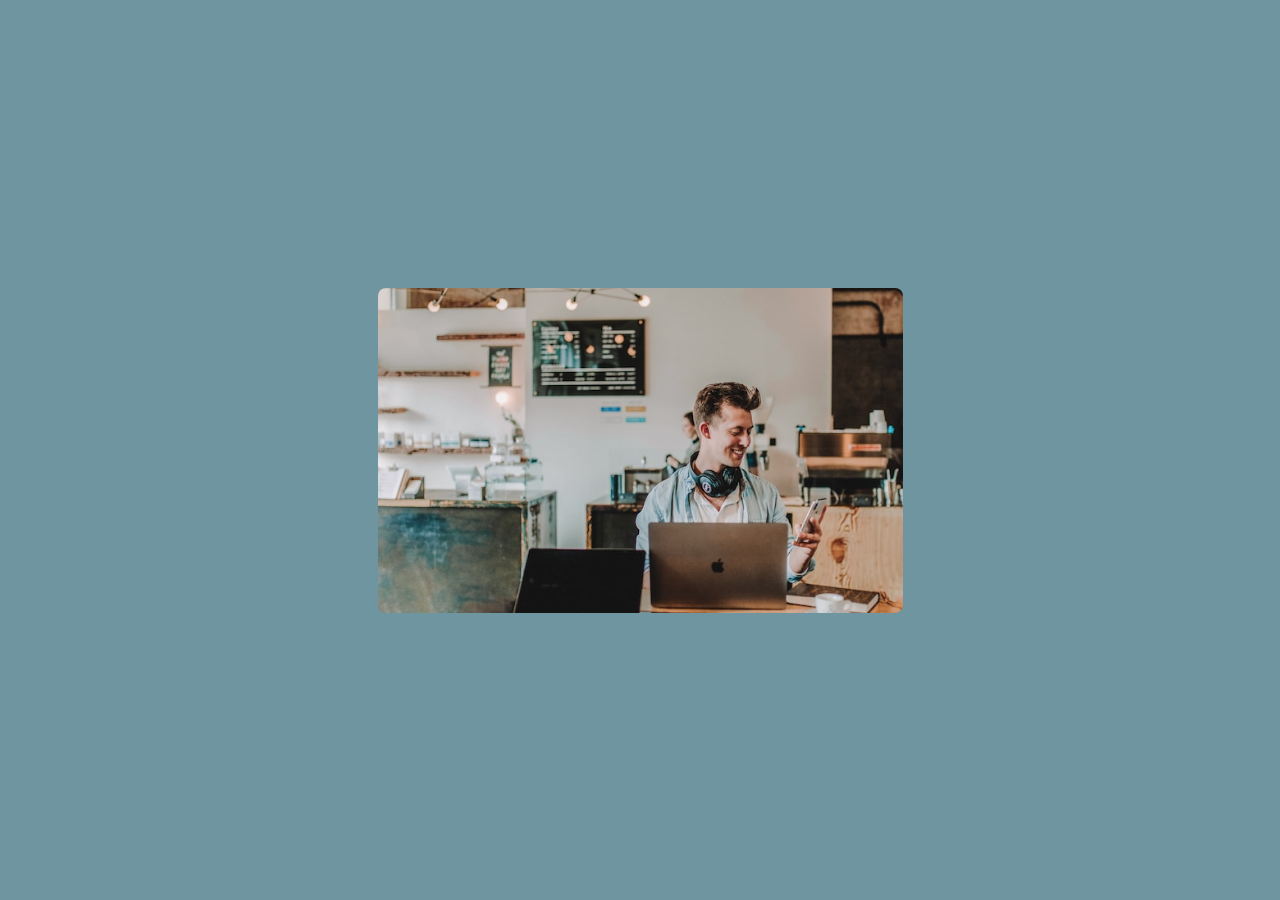
<file: Card_No.06/index.html>
<!DOCTYPE html>
<html lang="en">
  <head>
    <meta charset="UTF-8" />
    <meta name="viewport" content="width=device-width, initial-scale=1.0" />
    <link rel="stylesheet" href="CSS/style.css" />
    <title>Card No.06</title>
  </head>
  <body>
    <div class="container">
      <figure class="card">
        <img
          class="card__image"
          src="austin_640w_408h.jpg"
          alt="Male designer"
          width="640"
          height="408"
          loading="lazy"
          fetchpriority="high"
          srcset=""
        />
        <figcaption class="card__body">
          <div>
            <h2 class="card__category">John Doe</h2>

            <p class="card__author">Designer</p>
          </div>
          <a href="#" class="card__button">View Resume</a>
        </figcaption>
      </figure>
    </div>
  </body>
</html>
</file>
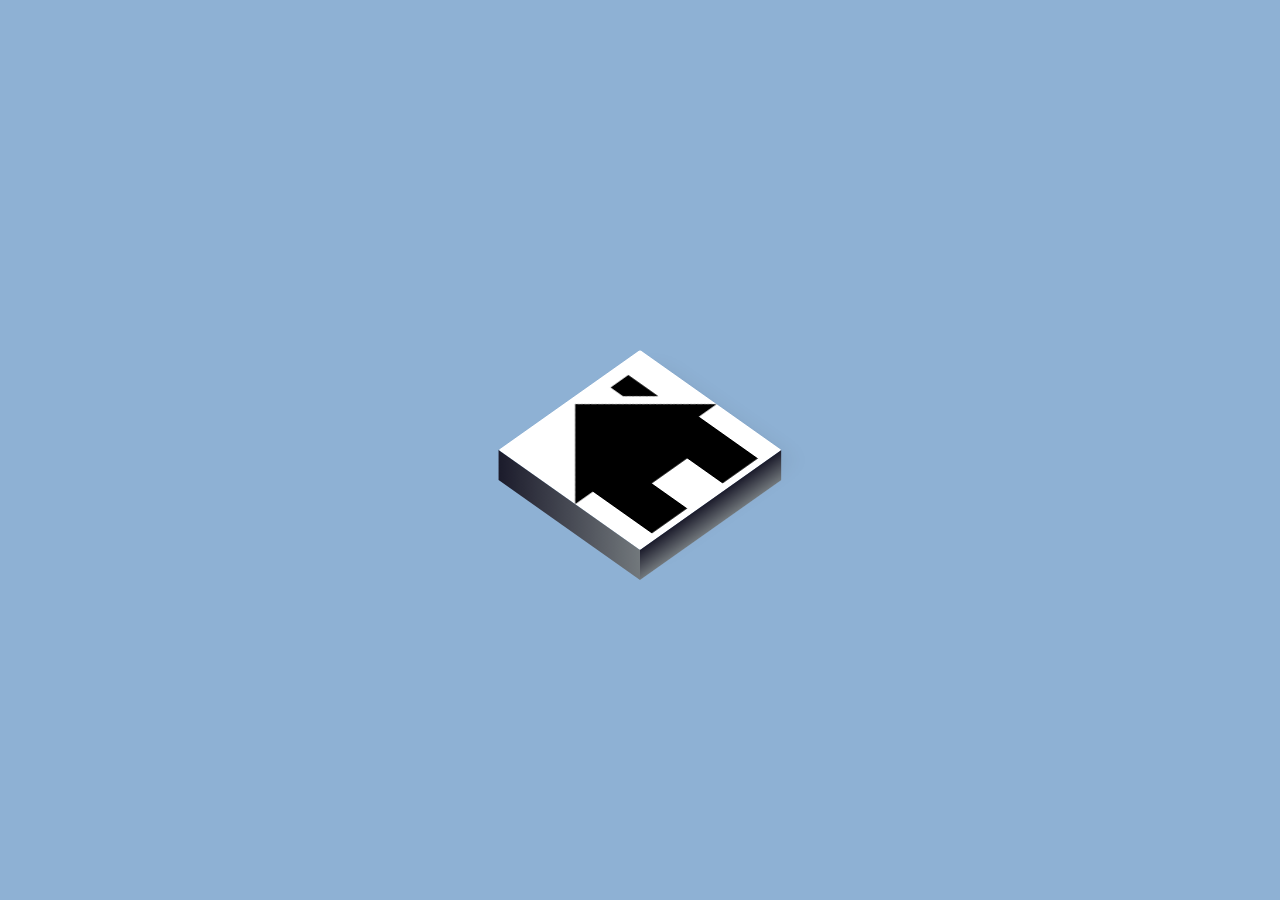
<file: Isometric_Icon_Hover/index.html>
<!DOCTYPE html>
<html lang="en">
  <head>
    <meta charset="UTF-8" />
    <meta http-equiv="X-UA-Compatible" content="IE=edge" />
    <meta name="viewport" content="width=device-width, initial-scale=1.0" />
     <link
      rel="stylesheet"
      href="https://cdnjs.cloudflare.com/ajax/libs/font-awesome/6.1.1/css/all.min.css"
      integrity="sha512-KfkfwYDsLkIlwQp6LFnl8zNdLGxu9YAA1QvwINks4PhcElQSvqcyVLLD9aMhXd13uQjoXtEKNosOWaZqXgel0g=="
      crossorigin="anonymous"
      referrerpolicy="no-referrer"
    />
    <link rel="stylesheet" href="style.css" />
    <title>Isometric Icon Hover</title>
  </head>
  <body>
    
      <div class="isometric"></div>
    
    <script src="main.js"></script>
  </body>
</html>
</file>
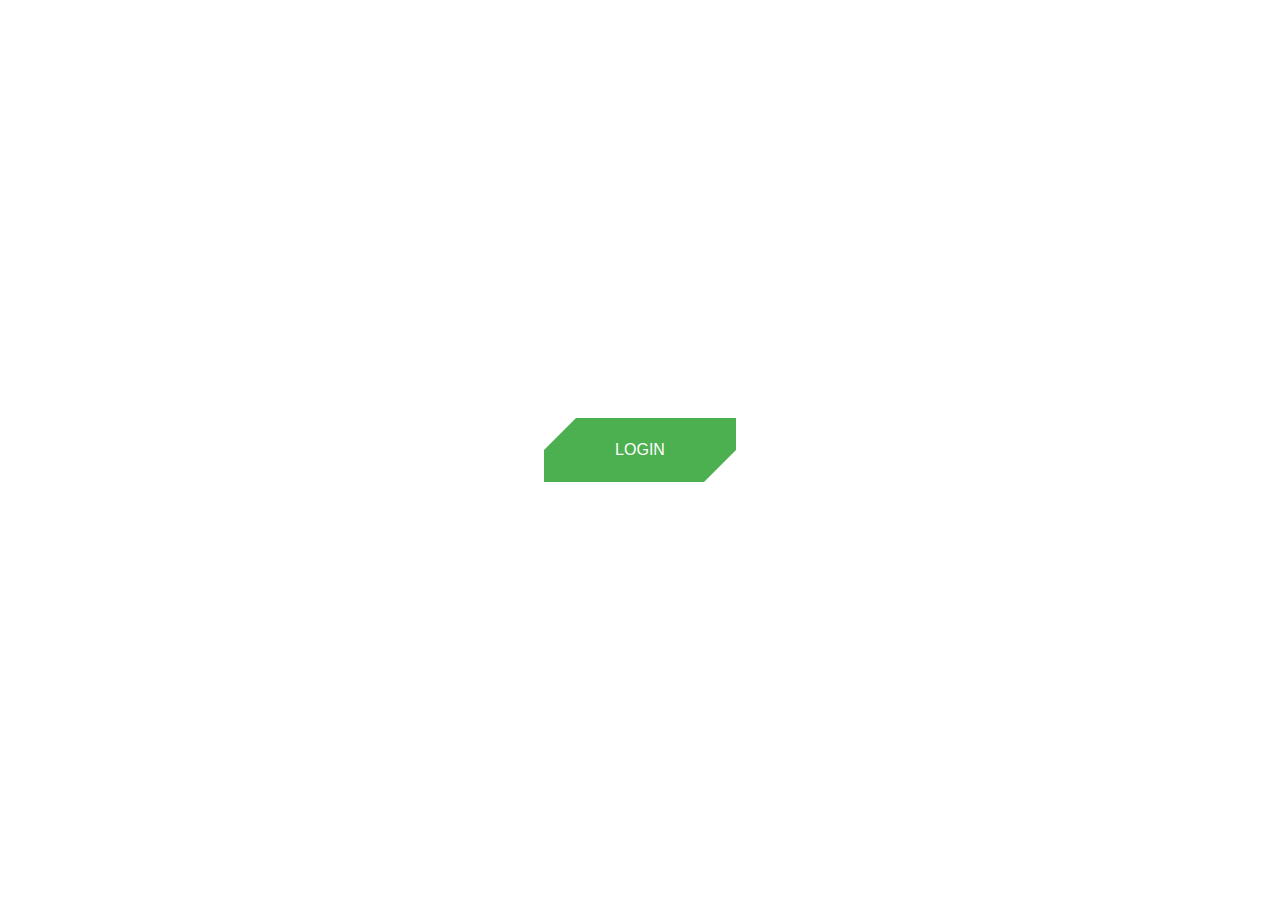
<file: Buttons/Clipped_Button/index.html>
<!DOCTYPE html>
<html lang="en">
  <head>
    <meta charset="UTF-8" />
    <meta name="viewport" content="width=device-width, initial-scale=1.0" />
    <link rel="stylesheet" href="style.css" />
    <title>Clipped Button</title>
  </head>
  <body>
    <div class="container">
      <button class="clip">LOGIN</button>
    </div>
  </body>
</html>
</file>
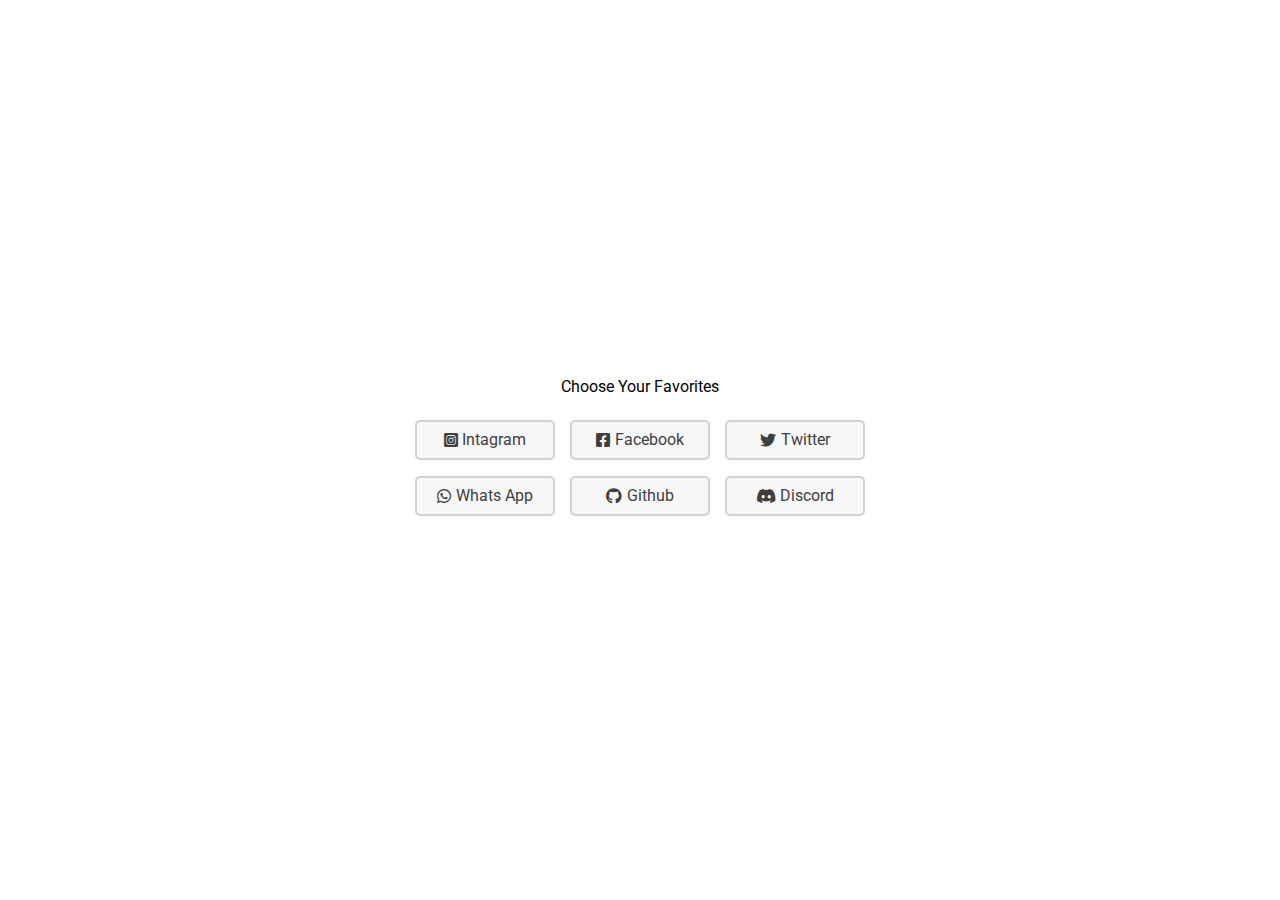
<file: Buttons/Custom_Checkbox/index.html>
<!DOCTYPE html>
<html lang="en">
  <head>
    <meta charset="UTF-8" />
    <meta http-equiv="X-UA-Compatible" content="IE=edge" />
    <meta name="viewport" content="width=device-width, initial-scale=1.0" />
    <link
      rel="stylesheet"
      href="https://cdnjs.cloudflare.com/ajax/libs/font-awesome/5.15.4/css/all.min.css"
      integrity="sha512-1ycn6IcaQQ40/MKBW2W4Rhis/DbILU74C1vSrLJxCq57o941Ym01SwNsOMqvEBFlcgUa6xLiPY/NS5R+E6ztJQ=="
      crossorigin="anonymous"
      referrerpolicy="no-referrer"
    />
    <link rel="stylesheet" href="style.css" />
    <title>Custom Checkbox</title>
  </head>
  <body>
    <p>Choose Your Favorites</p>
    <div class="container">
      <div class="checkbox">
        <input type="checkbox" name="" id="" />
        <div class="box">
          <i class="fab fa-instagram-square"></i>
          <p data-text="Instagram">Intagram</p>
        </div>
      </div>

      <div class="checkbox">
        <input type="checkbox" name="" id="" />
        <div class="box">
          <i class="fab fa-facebook-square"></i>
          <p data-text="Facebook">Facebook</p>
        </div>
      </div>

      <div class="checkbox">
        <input type="checkbox" name="" id="" />
        <div class="box">
          <i class="fab fa-twitter"></i>
          <p data-text="Twitter">Twitter</p>
        </div>
      </div>

      <div class="checkbox">
        <input type="checkbox" name="" id="" />
        <div class="box">
          <i class="fab fa-whatsapp"></i>
          <p data-text="Whats App">Whats App</p>
        </div>
      </div>

      <div class="checkbox">
        <input type="checkbox" name="" id="" />
        <div class="box">
          <i class="fab fa-github"></i>
          <p data-text="Github">Github</p>
        </div>
      </div>

      <div class="checkbox">
        <input type="checkbox" name="" id="" />
        <div class="box">
          <i class="fab fa-discord"></i>
          <p data-text="Discord">Discord</p>
        </div>
      </div>
    </div>
  </body>
</html>
</file>
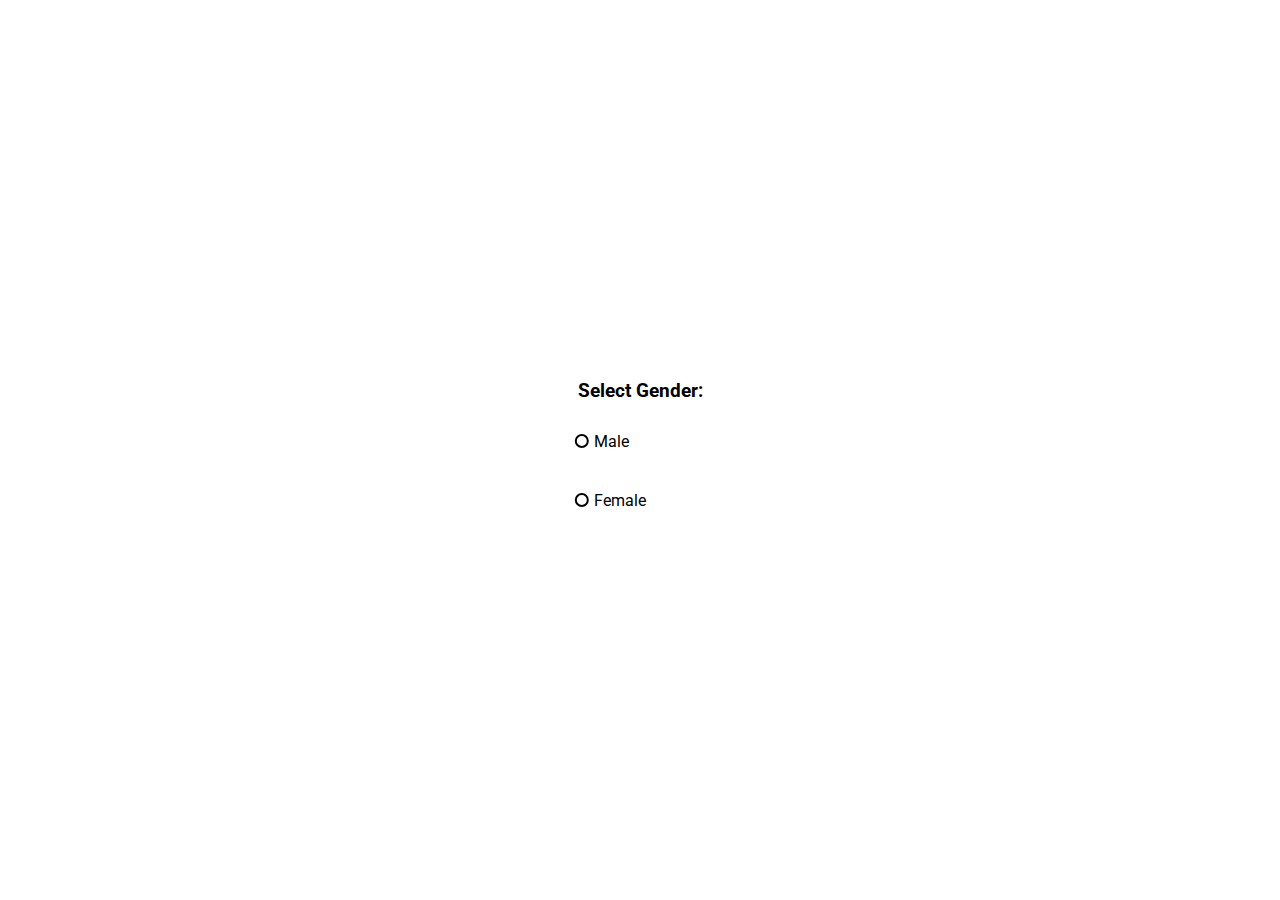
<file: Buttons/Custom_Radio_Button/index.html>
<!DOCTYPE html>
<html lang="en">
  <head>
    <meta charset="UTF-8" />
    <meta http-equiv="X-UA-Compatible" content="IE=edge" />
    <meta name="viewport" content="width=device-width, initial-scale=1.0" />
    <link rel="stylesheet" href="style.css" />
    <title>Custom Radio Button</title>
  </head>
  <body>
    <div class="container">
     <h3>Select Gender:</h3>
      <div class="btn">
        <input type="radio" name="gender" id="Male" />
        <label for="Male">Male</label>
      </div>
      <div class="btn">
        <input type="radio" name="gender" id="Female" />
        <label for="Female">Female</label>
      </div>
    </div>

    <script src="main.js"></script>
  </body>
</html>
</file>
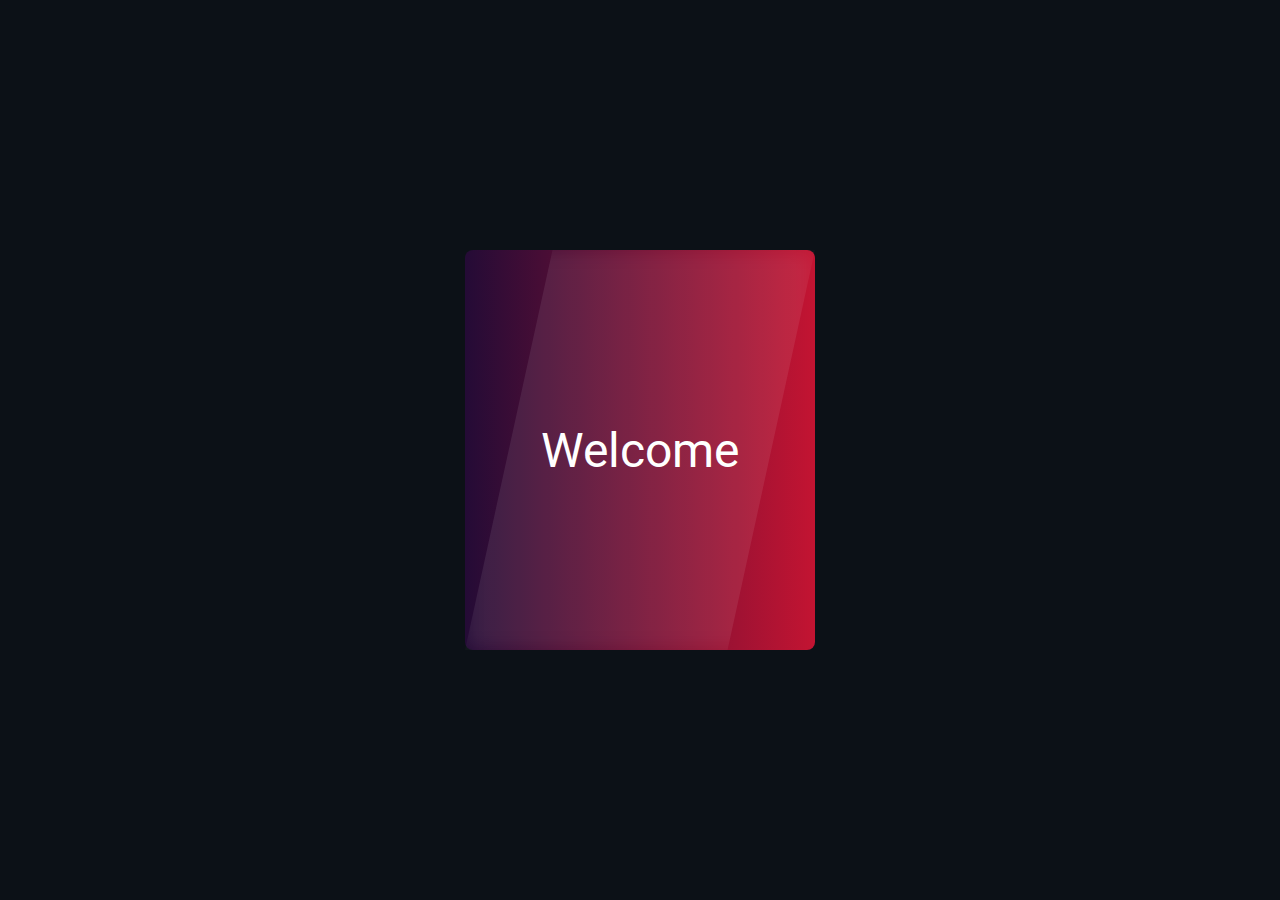
<file: Cards/Card_Hover_2/index.html>
<!DOCTYPE html>
<html lang="en">
  <head>
    <meta charset="UTF-8" />
    <meta http-equiv="X-UA-Compatible" content="IE=edge" />
    <meta name="viewport" content="width=device-width, initial-scale=1.0" />
    <title>Card Hover 2</title>
    <link rel="stylesheet" href="style.css" />
  </head>
  <body>
    <div class="main center">
      <div class="card center">
        <p class="heading">Welcome</p>
        <p class="text">
         Lorem ipsum dolor sit amet consectetur adipisicing elit. Consequatur quo tempora at magnam quidem necessitatibus.
        </p>
        <button class="btn">Read More</button>
      </div>
    </div>
  </body>
</html>
</file>
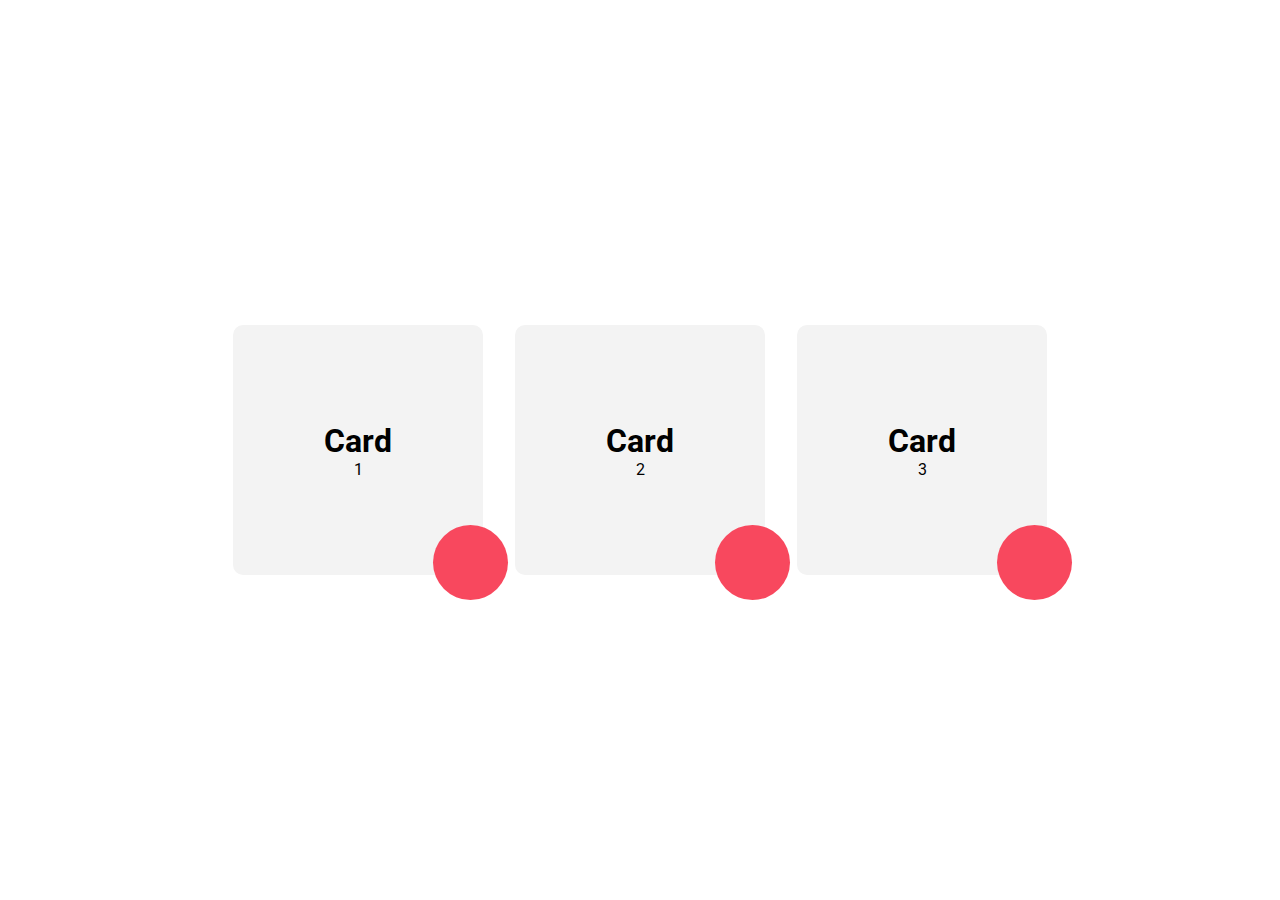
<file: Cards/Card_Hover_Effect/index.html>
<!DOCTYPE html>
<html lang="en">
  <head>
    <meta charset="UTF-8" />
    <meta http-equiv="X-UA-Compatible" content="IE=edge" />
    <meta name="viewport" content="width=device-width, initial-scale=1.0" />
    <link rel="stylesheet" href="style.css" />
    <title>Hover Effect</title>
  </head>
  <body>
    <div class="card">
      <h1>Card</h1>
      <p>1</p>
    </div>

    <div class="card">
      <h1>Card</h1>
      <p>2</p>
    </div>

    <div class="card">
      <h1>Card</h1>
      <p>3</p>
    </div>
  </body>
</html>
</file>
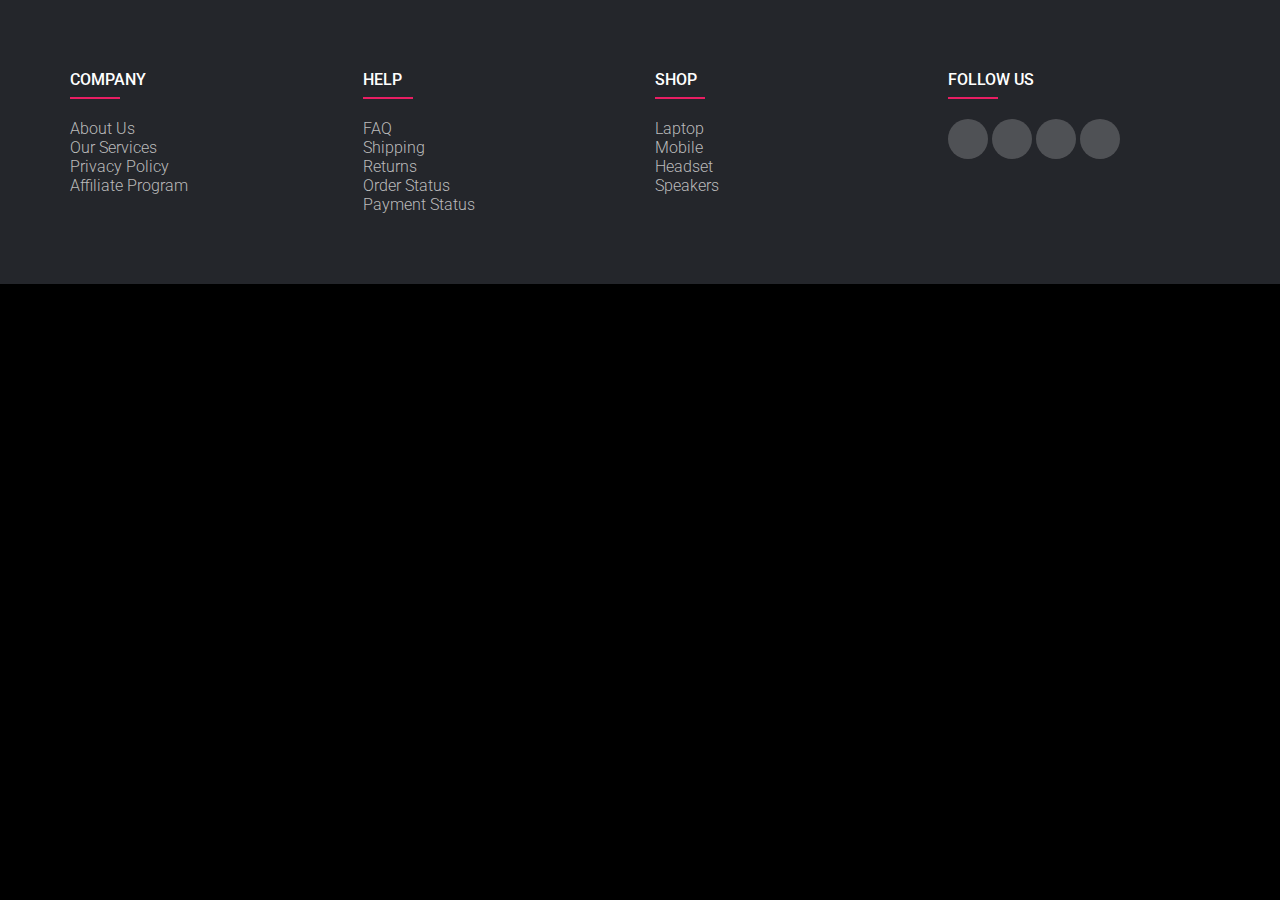
<file: Footer/Responsive_Footer/index.html>
<!DOCTYPE html>
<html lang="en">
  <head>
    <meta charset="UTF-8" />
    <meta http-equiv="X-UA-Compatible" content="IE=edge" />
    <meta name="viewport" content="width=device-width, initial-scale=1.0" />

    <link
      rel="stylesheet"
      href="https://cdnjs.cloudflare.com/ajax/libs/font-awesome/6.1.1/css/all.min.css"
      integrity="sha512-KfkfwYDsLkIlwQp6LFnl8zNdLGxu9YAA1QvwINks4PhcElQSvqcyVLLD9aMhXd13uQjoXtEKNosOWaZqXgel0g=="
      crossorigin="anonymous"
      referrerpolicy="no-referrer"
    />

    <link rel="stylesheet" href="style.css" />
    <title></title>
  </head>
  <body>
    <footer class="footer">
      <div class="container">
        <div class="row">
          <div class="footer-col">
            <h4>Company</h4>
            <ul>
              <li><a href="#">About Us</a></li>
              <li><a href="#">Our Services</a></li>
              <li><a href="#">Privacy Policy</a></li>
              <li><a href="#">Affiliate Program</a></li>
            </ul>
          </div>

          <div class="footer-col">
            <h4>Help</h4>
            <ul>
              <li><a href="#">FAQ</a></li>
              <li><a href="#">Shipping</a></li>
              <li><a href="#">Returns</a></li>
              <li><a href="#">Order Status</a></li>
              <li><a href="#">Payment Status</a></li>
            </ul>
          </div>

          <div class="footer-col">
            <h4>Shop</h4>
            <ul>
              <li><a href="#">Laptop</a></li>
              <li><a href="#">Mobile</a></li>
              <li><a href="#">Headset</a></li>
              <li><a href="#">Speakers</a></li>
            </ul>
          </div>

          <div class="footer-col">
            <h4>Follow Us</h4>
            <ul class="social-links">
              <a href="#"><i class="fa-brands fa-facebook"></i></a>
              <a href="#"><i class="fa-brands fa-github"></i></a>
              <a href="#"><i class="fa-brands fa-whatsapp"></i></a>
              <a href="#"><i class="fa-brands fa-linkedin"></i></a>
            </ul>
          </div>
        </div>
      </div>
    </footer>

    <script src="main.js"></script>
  </body>
</html>
</file>
<file: Card_No.06/CSS/style.css>
* {
  margin: 0;
  padding: 0;
  box-sizing: border-box;
}
body {
  background-color: rgb(111, 149, 160);
}

.container {
  height: 100vh;
  display: flex;
  justify-content: center;
  align-items: center;
}

.card {
  position: relative;
  isolation: isolate;
  width: 525px;
  height: 325px;
  background-color: rgb(134, 126, 115);
  border-radius: 8px;
}

img {
  max-inline-size: 100%;
  block-size: auto;
}

.card__image {
  display: block;
  width: 100%;
  height: 100%;
  object-fit: cover;
  object-position: 0 20%;
  border-radius: inherit;
  transition: transform 250ms;
  aspect-ratio: 2/1;
}

.card:hover .card__image {
  transform: translateY(-112px) scale(0.75);
}

.card__body {
  position: absolute;
  inset: 0;
  z-index: -1;
  display: flex;
  align-items: flex-end;
  justify-content: space-between;
  padding: 24px;
  color: rgb(239, 216, 161);
}

.card__category {
  color: #fff;
  margin-bottom: 10px;
}

.card__button {
  display: inline-block;
  text-decoration: none;
  padding: 10px 15px;
  border-radius: 4px;
  background-color: #f4c644;
  color: #000;
}
</file>
<file: Isometric_Icon_Hover/style.css>
@import url("https://fonts.googleapis.com/css2?family=Roboto:wght@400;700&display=swap");

* {
  box-sizing: border-box;
  margin: 0;
  padding: 0;
}

body {
  width: 100%;
  height: 100vh;
  background: rgb(142, 177, 212);
}

/* Icon */

.isometric {
  position: relative;
  border-radius: 0.1rem;

  top: 50%;
  left: 50%;
  width: 200px;
  height: 200px;
  background: url(iconmonstr-home-6.png);
  background-size: cover;
  transform: translate(-50%, -50%) rotateX(45deg) rotateZ(-45deg);
  transform-style: preserve-3d;
  transition: 2s;
  box-shadow: 0 20px 25px -5px rgba(0 0 0 / 0.1),
    0 10px 10px -5px rgba(0 0 0 / 0.04);
  animation: animate 2s linear infinite;
}

.isometric:hover {
  transform: translate(-50%, -50%) rotateX(0deg) rotateZ(0deg);
  box-shadow: 0 20px 25px -5px rgba(0 0 0 / 0.1),
    0 10px 10px -5px rgba(0 0 0 / 0.04);
}

/* Icon Shadow */

.isometric:before {
  content: "";
  width: 100%;
  height: 30px;
  position: absolute;
  bottom: -30px;
  left: 0;
  background: linear-gradient(#1b1b2b, rgb(114, 120, 124));
  transform-origin: top;
  transform: skewX(-45deg) scaleY(1);
  transition: 0.2s;
}

.isometric:hover::before {
  transform: skewX(-45deg) scaleY(0);
}

.isometric::after {
  content: "";
  width: 30px;
  height: 100%;
  position: absolute;
  top: 30px;
  left: -30px;
  background: linear-gradient(#1b1b2b, rgb(114, 120, 124));
  transform-origin: left;
  transform: skewY(-45deg) scaleX(1);
  transition: 0.2s;
}

.isometric:hover::after {
  top: 0;
  left: 0;
  transform: skewY(-45deg) scaleX(0);
}
</file>
<file: Buttons/Clipped_Button/style.css>
* {
  margin: 0;
  padding: 0;
  box-sizing: border-box;
}

body {
  height: 100%;
}

.container {
  position: absolute;
  top: 50%;
  left: 50%;
  transform: translate(-50%, -50%);
  padding: 10px;
}

.clip {
  background-color: #4caf50; /* Green */
  border: none;
  color: white;
  font-size: 16px;
  height: 4rem;
  width: 12rem;
  clip-path: polygon(
    2rem 0,
    calc(100% + 2rem) 0,
    calc(100% - 2rem) 100%,
    -2rem 100%
  );
}
</file>
<file: Buttons/Custom_Checkbox/style.css>
@import url("https://fonts.googleapis.com/css2?family=Roboto:wght@400;700&display=swap");

* {
  box-sizing: border-box;
  margin: 0;
  padding: 0;
  font-family: "Roboto", sans-serif;
}

body {
  display: flex;
  justify-content: center;
  align-items: center;
  height: 100vh;
  flex-direction: column;
}

.container {
  width: 450px;
  display: flex;
  justify-content: space-between;
  flex-wrap: wrap;
  margin: 1em 0 0 0;
}

.checkbox {
  width: 140px;
  height: 40px;
  position: relative;
  margin: 0.5em 0;
}

.checkbox input {
  position: absolute;
  cursor: pointer;
  width: 100%;
  height: 100%;
  z-index: 2;
  appearance: none;
  -webkit-apperance: none;
}

.box {
  width: 100%;
  height: 100%;
  position: absolute;
  z-index: 1;
  background: #f7f7f7;
  border: 2px solid #d1d1d1;
  color: rgb(63, 63, 63);
  border-radius: 5px;
  display: flex;
  justify-content: center;
  align-items: center;
  overflow: hidden;
  transition: all 0.6s;
}

.box i {
  margin-right: 0.3em;
}
.box p {
  transition: all 0.2s;
}
.checkbox input:checked ~ .box p {
  transform: translateY(-30px);
}

.box p::before {
  content: attr(data-text);
  position: absolute;
  transform: translateY(30px);
}

.checkbox input:checked ~ .box p::before {
  transform: translateY(30px);
}

.checkbox input:checked ~ .box {
  background: #f7f7f7;
  border: 2px solid #185adb;
  color: #185adb;
}
</file>
<file: Buttons/Custom_Radio_Button/style.css>
@import url("https://fonts.googleapis.com/css2?family=Roboto:wght@400;700&display=swap");

* {
  box-sizing: border-box;
  margin: 0;
  padding: 0;
}

body {
  font-family: "Roboto", sans-serif;
  display: flex;
  align-items: center;
  justify-content: center;
  height: 100vh;
}

.btn {
  width: 100px;
  height: 40px;
  display: flex;
  align-items: center;
  margin-top: 1.2em;
  padding: 0 0.5em;
}

.btn input {
  position: relative;
  cursor: pointer;
  appearance: none;
  -webkit-appearance: none;
}

.btn input:before,
.btn input::after {
  content: "";
  position: absolute;
  width: 5px;
  height: 5px;
  border-radius: 50px;
}

.btn input:checked::before {
  background: #ca4444;
  transform: translate(-50%, -50%);
}

.btn input::after {
  width: 10px;
  height: 10px;
  background: none;
  border: 2px solid black;
  border-radius: 50px;
  transform: translate(-80%, -50%);
  transition: all 0.4s;
}

.btn input:checked::after {
  width: 100px;
  height: 40px;
  border-radius: 10px;
  transform: translate(-15%, -50%);
  z-index: 10;
}

.btn label {
  margin-left: 0.5em;
  cursor: pointer;
}
</file>
<file: Cards/Card_Hover_2/style.css>
@import url("https://fonts.googleapis.com/css2?family=Roboto:wght@400;700&display=swap");

* {
  box-sizing: border-box;
  margin: 0;
  padding: 0;
}

body {
  font-family: "Roboto", sans-serif;
  background: #0c1117;
}

.center {
  display: flex;
  justify-content: center;
  align-items: center;
}

.main {
  width: 100%;
  height: 100vh;
}

.card {
  width: 350px;
  height: 400px;
  color: white;
  position: relative;
  flex-direction: column;
  
}

.card .heading {
  font-size: 3rem;
  transform: translateY(80px);
  transition: all 0.4s;
}

.card:hover .heading {
  transform: translateY(15px);
}

.card .text {
  font-size: 1.1rem;
  color: rgb(254, 254, 254);
  margin: 10px 30px;
  transform: translateY(50px);
  opacity: 0;
  transition: all 0.4s;
}

.card .btn {
  width: 150px;
  height: 40px;
  background: #b64f52;
  border: none;
  margin: 10px;
  font-size: 1.1rem;
  color: rgb(254, 254, 254);
  cursor: pointer;
  transition: all 0.5s;
  transform: translateY(50px);
  outline: none;
  opacity: 0;
  border-radius: .5rem;
}

.btn:hover {
  background: #240b36c5;
}

.card:hover .text,
.card:hover .btn {
  transform: rotateY(20px);
  opacity: 1;
}

.card::after,
.card::before {
  content: "";
  position: absolute;
  top: 0;
  left: 0;
  width: 100%;
  height: 100%;
  z-index: -1;
}

.card::before {
  background: linear-gradient(to right, #240b36, #c31432);
  border-radius: .5rem;
}

.card::after {
  background: rgb(255, 255, 255, 0.082);
  filter: blur(10px);
  clip-path: polygon(25% 0%, 100% 0%, 75% 100%, 0 100%);
  transition: all 0.5s;
  border-radius: .5rem;
}

.card:hover::after {
  clip-path: polygon(0 0%, 100% 0%, 100% 100%, 0 100%);
}
</file>
<file: Cards/Card_Hover_Effect/style.css>
@import url("https://fonts.googleapis.com/css2?family=Roboto:wght@400;700&display=swap");

* {
  box-sizing: border-box;
  margin: 0;
  padding: 0;
  font-family: "Roboto", sans-serif;
}

body {
  display: flex;
  justify-content: center;
  align-items: center;
  height: 100vh;
}

.card {
  width: 250px;
  height: 250px;
  margin: 1rem;
  display: flex;
  justify-content: center;
  align-items: center;
  flex-direction: column;
  position: relative;
  cursor: pointer;
  transition: all 0.4s;
}

.card:hover {
  color: white;
}

.card::before,
.card::after {
  content: "";
  position: absolute;
  top: 0;
  left: 0;
  width: 100%;
  height: 100%;
  background: rgb(243, 243, 243);
  z-index: -1;
  border-radius: 10px;
  transition: all 0.4s;
}

.card::after {
  background: #f8485e;
  transform-origin: right bottom;
  transform: translate(10%, 10%) scale(0.3);
  border-radius: 50%;
  transition: all 0.4s;
}

.card:hover::after {
  transform: translate(0) scale(1);
  border-radius: 0;
  border-radius: 10px;
}

.card:hover::before {
  transform-origin: right bottom;
  transform: translate(10%, 10%) scale(0.3);
  border-radius: 50%;
  z-index: 1;
}
</file>
<file: Footer/Responsive_Footer/style.css>
@import url("https://fonts.googleapis.com/css2?family=Roboto:wght@400;700&display=swap");

* {
  box-sizing: border-box;
  margin: 0;
  padding: 0;
}

body {
  font-family: "Roboto", sans-serif;
  height: 100vh;
  background: #000;
}

.container {
  max-width: 1170px;
  margin: auto;
}

.row {
  display: flex;
  flex-wrap: wrap;
}

ul {
  list-style: none;
}

.footer {
  background: #24262b;
  padding: 70px 0;
}

.footer-col {
  width: 25%;
  padding: 0 15px;
}

.footer-col h4 {
  font: size 18px;
  color: #fff;
  text-transform: uppercase;
  margin-bottom: 30px;
  font-weight: 500;
  position: relative;
}

.footer-col h4::before {
  content: " ";
  position: absolute;
  left: 0;
  bottom: -10px;
  background: #e91e63;
  height: 2px;
  box-sizing: border-box;
  width: 50px;
}

.footer-col ul li:not(:last-child) {
  margin: bottom 10px;
}

.footer-col ul li a {
  font-size: 16px;
  color: #bbb;
  text-decoration: none;
  font-weight: 300;
  display: block;
  transition: all 0.3s ease;
}

.footer ul li a:hover {
  color: #fff;
  padding-left: 8px;
}

.footer .social-links a {
  display: inline-block;
  height: 40px;
  width: 40px;
  background-color: rgba(255, 255, 255, 0.2);
  text-align: center;
  line-height: 40px;
  border-radius: 50px;
  color: #fff;
  transition: all 0.3s ease;
}

.footer .social-links a:hover {
  color: #24262b;
  background: #fff;
}

@media (max-width: 767px) {
  .footer-col {
    width: 50%;
    margin-bottom: 30px;
  }
}

@media (max-width: 564px) {
  .footer-col {
    width: 100%;
    margin-bottom: 30px;
  }
}
</file>
